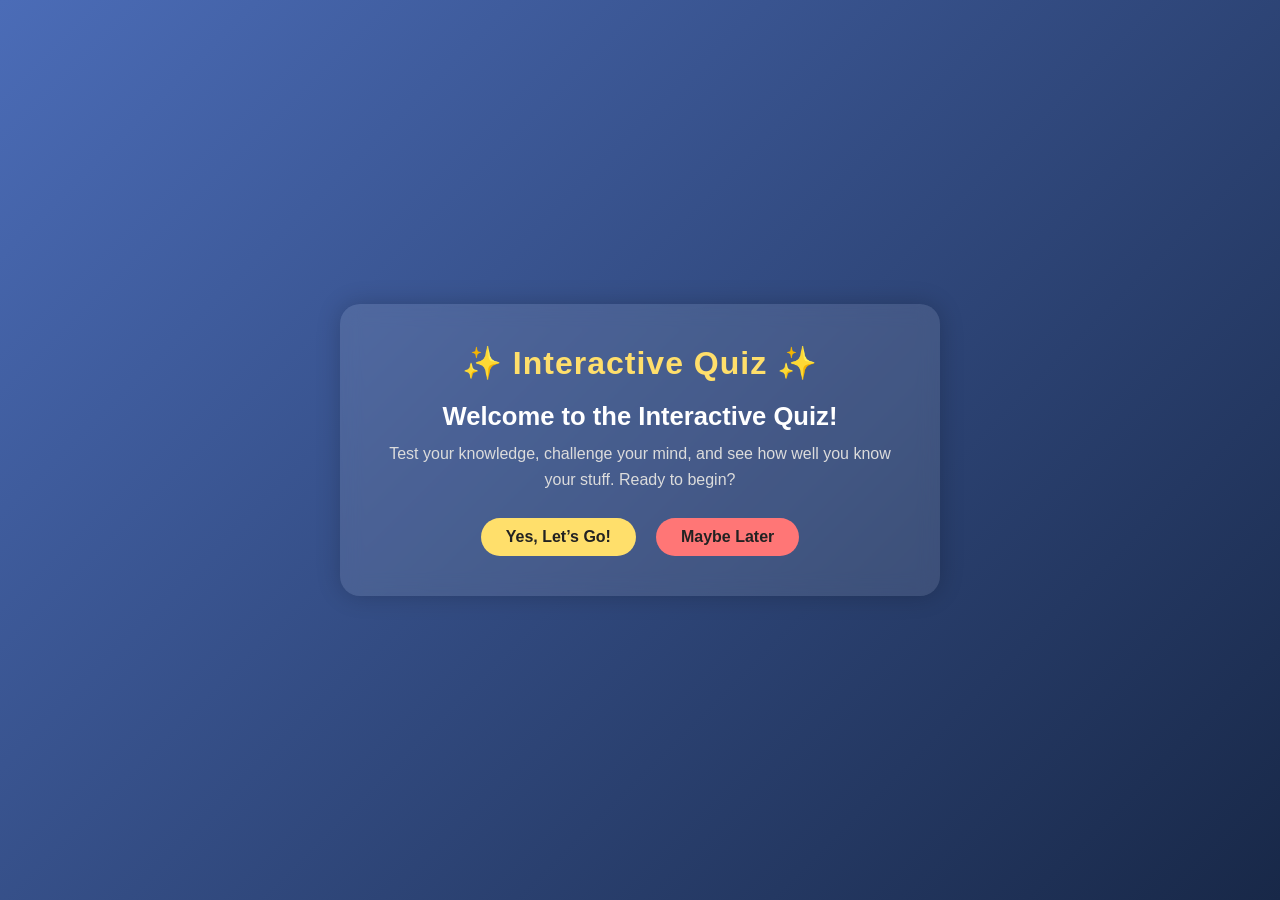
<file: index.html>
<!DOCTYPE html>
<html lang="en">

<head>
  <meta charset="UTF-8" />
  <meta name="viewport" content="width=device-width, initial-scale=1.0" />
  <title>Interactive Quiz</title>
  <link rel="stylesheet" href="styles.css" />
</head>

<body>
  <!-- main container -->
  <div class="quiz-container">
    <!-- Header -->
    <header class="header">
      <h1>✨ Interactive Quiz ✨</h1>
    </header>

    <!-- Welcome Section -->
    <section class="welcome" id="welcomeSection">
      <h2>Welcome to the Interactive Quiz!</h2>
      <p>
        Test your knowledge, challenge your mind, and see how well you know your stuff. Ready to begin?
      </p>
      <div class="button-group">
        <button class="btn start-btn" id="startQuiz">Yes, Let’s Go!</button>
        <button class="btn exit-btn" id="endQuiz">Maybe Later</button>
      </div>
    </section>

    <!-- Quiz Section -->
    <section id="quizSection" class="hidden">
      <h2 id="question"></h2>
      <div class="timer" id="timer">Time Left: 15s</div>
      <form id="optionsForm" class="options"></form>
      <div class="controls">
        <button id="nextBtn" class="btn">Next</button>
      </div>
    </section>
  </div>

  <script src="script.js"></script>
</body>

</html>
</file>
<file: styles.css>
/* Reset */
* {
  margin: 0;
  padding: 0;
  box-sizing: border-box;
  font-family: "Poppins", sans-serif;
}

body {
  background: linear-gradient(135deg, #4b6cb7, #182848);
  height: 100vh;
  display: flex;
  justify-content: center;
  align-items: center;
  color: #fff;
}

/* Container */
.quiz-container {
  background: rgba(255, 255, 255, 0.1);
  backdrop-filter: blur(10px);
  border-radius: 20px;
  padding: 40px;
  width: 90%;
  max-width: 600px;
  box-shadow: 0 0 25px rgba(0, 0, 0, 0.2);
  text-align: center;
  animation: fadeIn 1.2s ease-in;
}

/* Header */
.header h1 {
  font-size: 2rem;
  color: #ffdf6b;
  margin-bottom: 20px;
  letter-spacing: 1px;
  animation: slideDown 1s ease-in-out;
}

/* Welcome Section */
.welcome h2 {
  font-size: 1.6rem;
  margin-bottom: 10px;
  animation: fadeIn 1.5s ease-in-out;
}

.welcome p {
  color: #dcdcdc;
  font-size: 1rem;
  margin-bottom: 25px;
  line-height: 1.6;
}

/* Buttons */
.button-group {
  display: flex;
  justify-content: center;
  gap: 20px;
}

.btn {
  background-color: #ffdf6b;
  color: #222;
  border: none;
  border-radius: 25px;
  padding: 10px 25px;
  cursor: pointer;
  font-weight: 600;
  font-size: 1rem;
  transition: all 0.3s ease;
}

.btn:hover {
  background-color: #fff;
  transform: scale(1.1);
  box-shadow: 0 0 15px rgba(255, 223, 107, 0.6);
}

.exit-btn {
  background-color: #ff7676;
}

/* Quiz Section */
.options {
  text-align: left;
  margin: 20px 0;
}

.option-item {
  background: rgba(255, 255, 255, 0.15);
  padding: 10px 15px;
  border-radius: 8px;
  margin: 10px 0;
  transition: background 0.3s ease;
  display: flex;
  align-items: center;
  gap: 10px;
  cursor: pointer;
}

.option-item:hover {
  background: rgba(255, 255, 255, 0.25);
}

.option-item input {
  accent-color: #ffdf6b;
  transform: scale(1.2);
}

.controls {
  margin-top: 20px;
}

.hidden {
  display: none;
}

/* Result Box */
.result-box {
  text-align: center;
  padding: 40px 20px;
  background: rgba(255, 255, 255, 0.2);
  border-radius: 12px;
  box-shadow: 0 4px 15px rgba(0, 0, 0, 0.2);
  animation: fadeIn 0.6s ease;
}

.result-box h2 {
  color: #fff;
  margin-bottom: 15px;
}

.result-box p {
  font-size: 1.2rem;
  margin-bottom: 25px;
}

/* Animations */
@keyframes fadeIn {
  from {
    opacity: 0;
    transform: translateY(-20px);
  }
  to {
    opacity: 1;
    transform: translateY(0);
  }
}

@keyframes slideDown {
  from {
    opacity: 0;
    transform: translateY(-50px);
  }
  to {
    opacity: 1;
    transform: translateY(0);
  }
}
</file>
